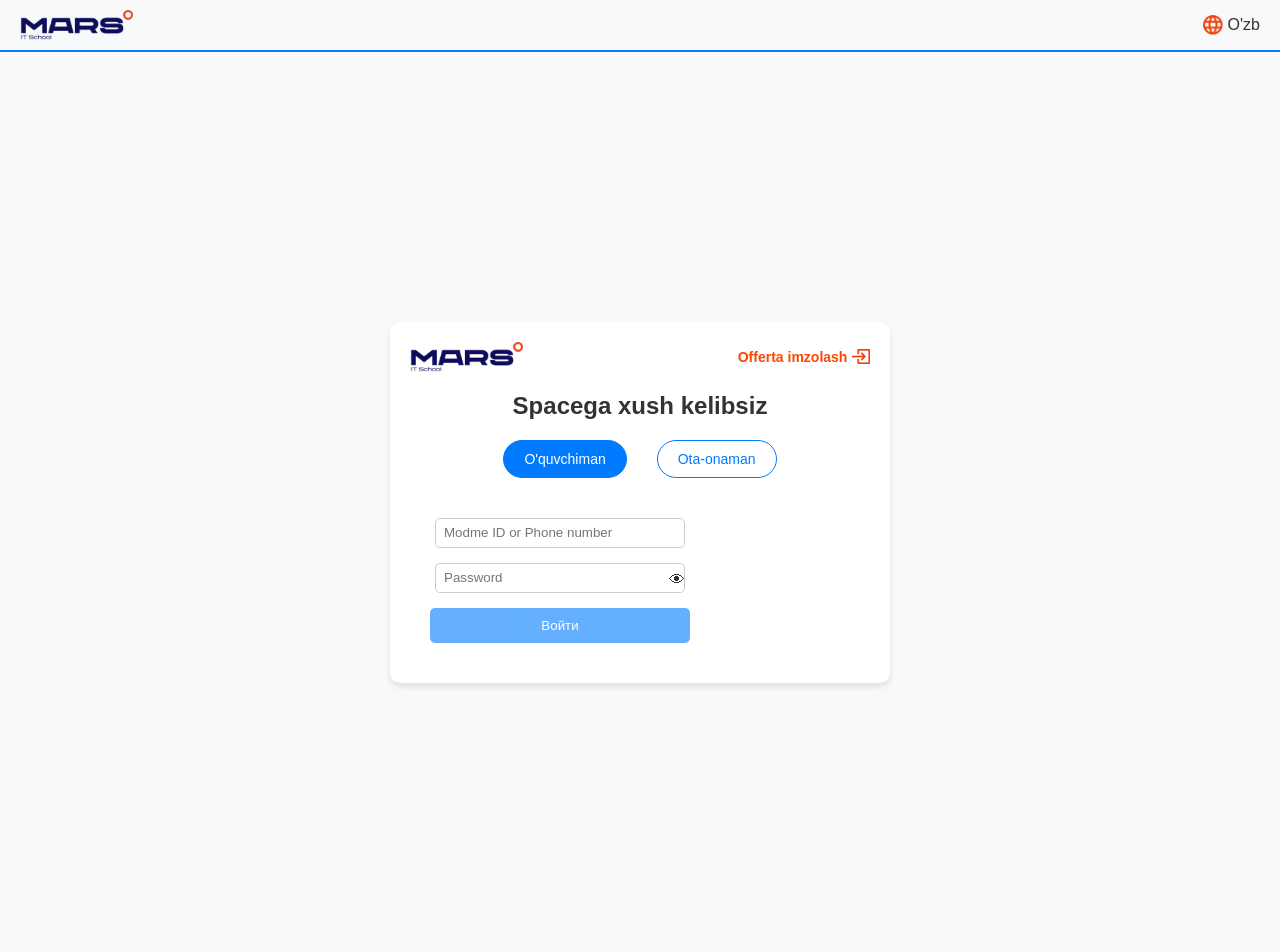
<file: index.html>
<!DOCTYPE html>
<html lang="en">
<head>
    <meta charset="UTF-8">
    <meta name="viewport" content="width=device-width, initial-scale=1.0">
    <title>Spacega xush kelibsiz</title>
    <link rel="stylesheet" href="style.css">
</head>
<body>
    <header>
        <nav class="navbar">
            <img src="image 3.png" alt="Mars IT School" class="logo">
            <div class="nav-right">
                <img src="Vector.png" alt="Language Icon" class="lang-icon">
                <span>O'zb</span>
            </div>
        </nav>
    </header>

    <main class="main-container">
        <div class="card">
            <div class="card-header">
                <img src="image 3.png" alt="Mars IT School" class="card-logo">
                <div class="offer">
                    <span>Offerta imzolash</span>
                    <img src="Vector (2).png" alt="Exit" class="exit-icon">
                </div>
            </div>
            <h1>Spacega xush kelibsiz</h1>
            <div class="toggle-buttons">
                <button type="button" class="btn active">O'quvchiman</button>
                <button type="button" class="btn">Ota-onaman</button>
            </div>
            <form class="login-form" id="loginForm">
            
                <input type="text" id="username" name="username" placeholder="Modme ID or Phone number" required>
        
              
                <div class="password-wrapper">
                    <input placeholder="Password" type="password" id="password" name="password" required>
                    <span class="toggle-password" id="togglePassword">👁</span>
                </div>
        
                <button type="submit" id="submitButton" disabled >Войти</button>
            </form>
        </div>
    </main>
    <script src="script.js"></script>
</body>
</html>
</file>
<file: style.css>
/* Reset CSS */
* {
    margin: 0;
    padding: 0;
    box-sizing: border-box;
}

body {
    font-family: Arial, sans-serif;
    background-color: #f8f9fa;
    color: #333;
}

.navbar {
    display: flex;
    justify-content: space-between;
    align-items: center;
    padding: 10px 20px;
    
    border-bottom: 2px solid #007bff;
}

.logo {
    height: 30px;
}

.nav-right {
    display: flex;
    align-items: center;
    gap: 5px;
}

.lang-icon {
    height: 20px;
}

.main-container {
    display: flex;
    justify-content: center;
    align-items: center;
    height: 100vh;
    padding: 20px;
}

.card {
    background-color: white;
    border-radius: 10px;
    box-shadow: 0 4px 6px rgba(0, 0, 0, 0.1);
 
    width: 500px;
    padding: 20px;
    text-align: center;
}

.card-header {
    display: flex;
    justify-content: space-between;
    align-items: center;
    margin-bottom: 20px;
}

.card-logo {
    height: 30px;
}

.offer {
    display: flex;
    align-items: center;
    gap: 5px;
    color: #ff4500;
    font-size: 14px;
    font-weight: bold;
}

.exit-icon {
    height: 15px;
}

h1 {
    font-size: 24px;
    margin-bottom: 20px;
    color: #333;
}

.toggle-buttons {
    display: flex;
    justify-content: center;
    gap: 30px;
    margin-bottom: 20px;
}

.btn {
    padding: 10px 20px;
    border: 1px solid #007bff;
    background-color: white;
    color: #007bff;
    border-radius: 20px;
    font-size: 14px;
    cursor: pointer;
    transition: all 0.3s;
}

.btn.active, .btn:hover {
    background-color: #007bff;
    color: white;
}

.input-field {
    width: 100%;
    padding: 10px;
    margin-bottom: 15px;
    border: 1px solid #ddd;
    border-radius: 5px;
    font-size: 14px;
}

.password-container {
    position: relative;
}

.eye-icon {
    position: absolute;
    right: 10px;
    top: 50%;
    transform: translateY(-50%);
    height: 20px;
    cursor: pointer;
}

.qr-text {
    font-size: 12px;
    color: #888;
    margin-bottom: 15px;
}


.login-form {
    width: 300px;
    padding: 20px;
}


.login-form input {
    width: 250px;
    height: 30px;
   padding: 8px;
    margin-bottom: 15px;
    border: 1px solid #ccc;
    border-radius: 5px;
}

.password-wrapper {
    position: relative;
     
}

.password-wrapper input {
 width: 250px;
}

.toggle-password {
    position: absolute;
    right: 5px;
    top: 8px;
    cursor: pointer;
    font-size: 16px;
}

.login-form button {
    width: 100%;
    padding: 10px;
    background-color: #007BFF;
    color: white;
    border: none;
    border-radius: 5px;
    cursor: pointer;
    opacity: 0.6;
}

.login-form button:enabled {
    opacity: 1;
}
</file>
